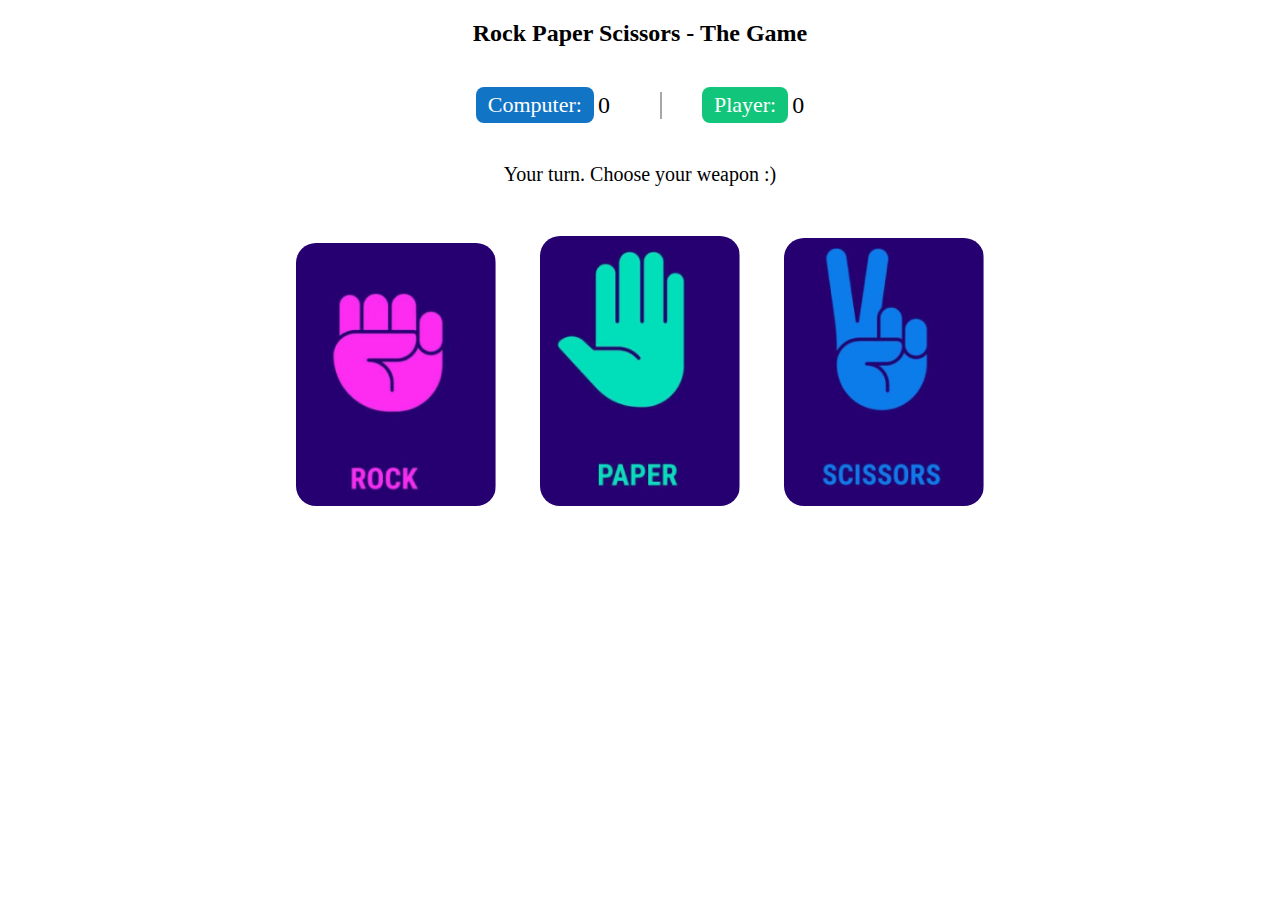
<file: Rock Paper Scissors/index.html>
<!DOCTYPE html>
<html lang="en">
<head>
    <meta charset="UTF-8">
    <meta http-equiv="X-UA-Compatible" content="IE=edge">
    <meta name="viewport" content="width=device-width, initial-scale=1.0">
    <title>Rock Paper Scissors - Game</title>
    <link rel="stylesheet" type="text/css" href="style.css">
</head>
<body>
    
    <h2>Rock Paper Scissors - The Game</h2>

    <div class="scores">
        <div class="game-scores">
            <p class="computer-name">Computer:</p>
            <span class="computer-scores"></span>
            <span class="give-computer-point">+1</span>
        </div>
        <div class="game-scores">
            <p class="player-name">Player:</p>
            <span class="player-scores"></span>
            <span class="give-player-point">+1</span>
        </div>
    </div>

    <p class="turn"></p>

    <div class="game">
        <button data-id="0" data-option="rock" class="game-option"><img src="images/rock-image.png" alt="rock-image" class="game-image"></button>
        <button data-id="1" data-option="paper" class="game-option"><img src="images/paper-image.png" alt="paper-image" class="game-image"></button>
        <button data-id="2" data-option="scissors" class="game-option"><img src="images/scissors-image.png" alt="scissors-image" class="game-image"></button>
    </div>

    <div class="choices">
        <p class="computer-choice"></p>
        <p class="player-choice"></p>
    </div>

    <div class="result">
        <p class="game-result"></p>
    </div>

    <button class="reset-game-button">Reset The Game</button>

    <script src="main.js"></script>
</body>
</html>
</file>
<file: Rock Paper Scissors/style.css>
/* Global Settings */

*
{
    margin: 0;
    padding: 0;
    box-sizing: border-box;
}

body
{
    margin-top: 20px;
    display: flex;
    flex-direction: column;
    gap: 20px;
    align-items: center;
    user-select: none;
}

/* Game Styling */

.scores
{
    display: flex;
    margin-top: 20px;
    margin-left: 40px;
}

.computer-name, .player-name
{
    background-color: #1174c5;
    color: white;
    padding: 5px 12px;
    border-radius: 8px;
    font-size: 22px;
}

.player-name
{
    background-color: #11c57a;
}

.computer-scores, .player-scores
{
    font-size: 24px;
    margin: 0px 40px 0px 4px;
}

.computer-scores
{
    border-right: 2px solid rgb(168, 166, 166);
    padding-right: 50px;
}

.game-scores
{
    display: flex;
    align-items: center;
    position: relative;
}

.give-player-point, .give-computer-point
{
    position: absolute;
    top: -20%;
    right: 20%;
    font-size: 24px;
    font-weight: bold;
    display: none;
}

.give-computer-point
{
    right: 36%;
}

.give-player-point.active, .give-computer-point.active
{
    display: block;
    animation: ShowPoint 1s;
}

@keyframes ShowPoint
{
    0%
    {
        opacity: 80%;
    }
    100%
    {
        opacity: 0%;
        transform: translateY(-100%);
    }
}

.turn
{
    font-size: 20px;
    margin: 20px 0px 10px 0px;
}

.game button
{
    cursor: pointer;
    transition: all .3s ease-in-out;
    background: none;
    border: none;
    margin: 20px;
}

.game button.active
{
    transform: scale(1.2);
}

.game button.inactive, .reset-game-button.inactive
{
    pointer-events: none;
}

.game-image
{
    pointer-events: none;
    width: 200px;
    border-radius: 20px;
}

.computer-choice, .player-choice
{
    font-size: 24px;
    text-align: center;
}

.game-result
{
    font-size: 30px;
    padding: 5px 50px;
    border-radius: 8px;
    text-align: center;
    color: white;
    font-weight: bold;
}

.game-result.active
{
    display: none;
}

.reset-game-button
{
    font-size: 18px;
    border: none;
    outline: none;
    background: rgba(0, 0, 0, 0.5);
    color: white;
    padding: 5px 20px;
    border-radius: 8px;
    cursor: pointer;
    margin-top: 20px;
    transition: .3s ease-in-out;
    display: none;
}

.reset-game-button.active
{
    display: block;
}

.reset-game-button:hover
{
    background: rgba(0, 0, 0, 0.7);
    letter-spacing: 1px;
}

@media only screen and (max-width:760px)
{
    .game-image
    {
        width: 120px;
    }

    .game-result
    {
        padding: 5px 10px;
        font-size: 24px;
    }

    .computer-choice, .player-choice
    {
        font-size: 20px;
    }

    .reset-game-button
    {
        font-size: 16px;
    }
}

@media only screen and (max-width:500px)
{
    .game-image
    {
        width: 80px;
    }

    h2
    {
        font-size: 20px;
    }

    .computer-name, .player-name
    {
        padding: 4px 8px;
        font-size: 18px;
    }
}
</file>
